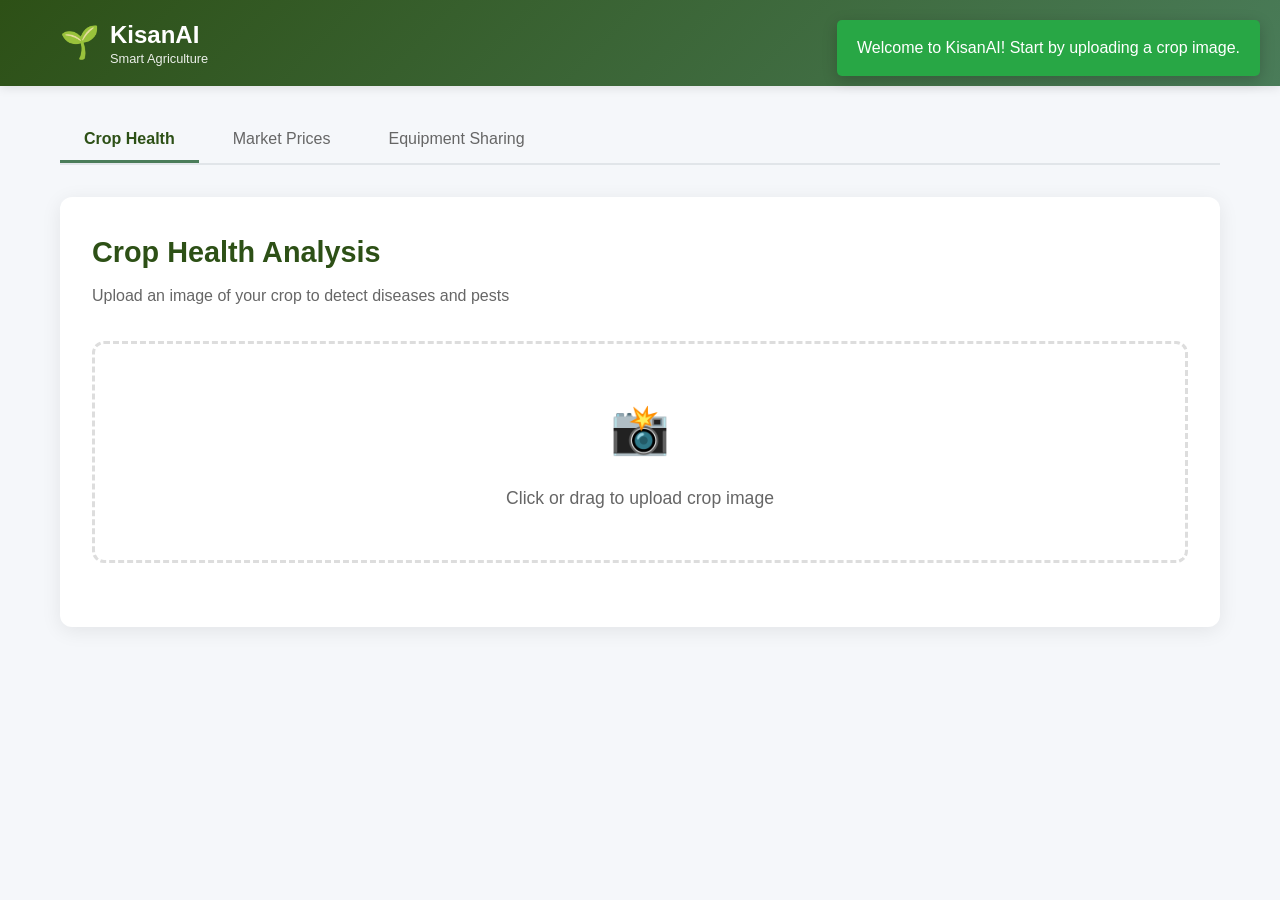
<file: prototype.html>
<!DOCTYPE html>
<html lang="en">
<head>
    <meta charset="UTF-8">
    <meta name="viewport" content="width=device-width, initial-scale=1.0">
    <title>KisanAI - Smart Agriculture Assistant</title>
    <link rel="stylesheet" href="prototype.css">
</head>
<body>
    <!-- Header -->
    <header class="header">
        <div class="container">
            <div class="logo">
                <span class="logo-icon">🌱</span>
                <div>
                    <h1>KisanAI</h1>
                    <p>Smart Agriculture</p>
                </div>
            </div>
            <div class="language-selector">
                <select id="languageSelect">
                    <option value="en">English</option>
                    <option value="te">Telugu</option>
                    <option value="hi">Hindi</option>
                </select>
            </div>
        </div>
    </header>

    <!-- Main Content -->
    <main class="main-content">
        <div class="container">
            <!-- Navigation Tabs -->
            <div class="tabs">
                <button class="tab-btn active" data-tab="crop-health">Crop Health</button>
                <button class="tab-btn" data-tab="market-prices">Market Prices</button>
                <button class="tab-btn" data-tab="equipment">Equipment Sharing</button>
            </div>

            <!-- Crop Health Section -->
            <div id="crop-health" class="tab-content active">
                <div class="section-card">
                    <h2>Crop Health Analysis</h2>
                    <p>Upload an image of your crop to detect diseases and pests</p>
                    
                    <div class="upload-area" id="uploadArea">
                        <div class="upload-content">
                            <span class="upload-icon">📸</span>
                            <p>Click or drag to upload crop image</p>
                            <input type="file" id="cropImage" accept="image/*" hidden>
                        </div>
                    </div>

                    <div id="analysisResult" class="analysis-result hidden">
                        <h3>Analysis Result</h3>
                        <div class="result-card">
                            <div class="status healthy">
                                <span class="status-icon">✅</span>
                                <span>Crop appears healthy</span>
                            </div>
                            <div class="recommendations">
                                <h4>Recommendations:</h4>
                                <ul>
                                    <li>Continue current watering schedule</li>
                                    <li>Apply organic fertilizer in 2 weeks</li>
                                    <li>Monitor for pest activity</li>
                                </ul>
                            </div>
                        </div>
                    </div>
                </div>
            </div>

            <!-- Market Prices Section -->
            <div id="market-prices" class="tab-content">
                <div class="section-card">
                    <h2>Market Prices</h2>
                    <p>Current market rates for agricultural products</p>
                    
                    <div class="price-grid">
                        <div class="price-card">
                            <h3>Rice</h3>
                            <div class="price">₹2,850/quintal</div>
                            <div class="change positive">+₹150</div>
                            <p>Visakhapatnam Mandi</p>
                        </div>
                        
                        <div class="price-card">
                            <h3>Wheat</h3>
                            <div class="price">₹2,200/quintal</div>
                            <div class="change negative">-₹50</div>
                            <p>Visakhapatnam Mandi</p>
                        </div>
                        
                        <div class="price-card">
                            <h3>Cotton</h3>
                            <div class="price">₹6,800/quintal</div>
                            <div class="change positive">+₹200</div>
                            <p>Visakhapatnam Mandi</p>
                        </div>
                        
                        <div class="price-card">
                            <h3>Groundnut</h3>
                            <div class="price">₹5,500/quintal</div>
                            <div class="change positive">+₹100</div>
                            <p>Visakhapatnam Mandi</p>
                        </div>
                    </div>

                    <div class="price-alerts">
                        <h3>Price Alerts</h3>
                        <div class="alert">
                            <span class="alert-icon">🔔</span>
                            <div>
                                <strong>Cotton prices rising!</strong>
                                <p>Good time to sell your cotton harvest</p>
                            </div>
                        </div>
                    </div>
                </div>
            </div>

            <!-- Equipment Sharing Section -->
            <div id="equipment" class="tab-content">
                <div class="section-card">
                    <h2>Equipment Sharing</h2>
                    <p>Find and share agricultural equipment with nearby farmers</p>
                    
                    <div class="equipment-filters">
                        <select id="equipmentType">
                            <option value="">All Equipment</option>
                            <option value="tractor">Tractor</option>
                            <option value="harvester">Harvester</option>
                            <option value="plough">Plough</option>
                            <option value="sprayer">Sprayer</option>
                        </select>
                        <button class="btn-primary" onclick="addEquipment()">Add Equipment</button>
                    </div>

                    <div class="equipment-grid">
                        <div class="equipment-card">
                            <div class="equipment-image">🚜</div>
                            <div class="equipment-info">
                                <h3>Mahindra Tractor</h3>
                                <p><strong>Owner:</strong> Ravi Kumar</p>
                                <p><strong>Location:</strong> Visakhapatnam</p>
                                <p><strong>Rate:</strong> ₹800/day</p>
                                <p><strong>Available:</strong> Mon-Fri</p>
                                <button class="btn-secondary">Contact Owner</button>
                            </div>
                        </div>

                        <div class="equipment-card">
                            <div class="equipment-image">🌾</div>
                            <div class="equipment-info">
                                <h3>Combine Harvester</h3>
                                <p><strong>Owner:</strong> Suresh Reddy</p>
                                <p><strong>Location:</strong> Visakhapatnam</p>
                                <p><strong>Rate:</strong> ₹1,200/day</p>
                                <p><strong>Available:</strong> Weekends</p>
                                <button class="btn-secondary">Contact Owner</button>
                            </div>
                        </div>

                        <div class="equipment-card">
                            <div class="equipment-image">💧</div>
                            <div class="equipment-info">
                                <h3>Water Sprayer</h3>
                                <p><strong>Owner:</strong> Lakshmi Devi</p>
                                <p><strong>Location:</strong> Visakhapatnam</p>
                                <p><strong>Rate:</strong> ₹300/day</p>
                                <p><strong>Available:</strong> Daily</p>
                                <button class="btn-secondary">Contact Owner</button>
                            </div>
                        </div>
                    </div>
                </div>
            </div>
        </div>
    </main>

    <!-- Equipment Form Modal -->
    <div id="equipmentModal" class="modal hidden">
        <div class="modal-content">
            <span class="close" onclick="closeModal()">&times;</span>
            <h2>Add Your Equipment</h2>
            <form id="equipmentForm">
                <input type="text" placeholder="Equipment Name" required>
                <select required>
                    <option value="">Equipment Type</option>
                    <option value="tractor">Tractor</option>
                    <option value="harvester">Harvester</option>
                    <option value="plough">Plough</option>
                    <option value="sprayer">Sprayer</option>
                </select>
                <input type="text" placeholder="Your Name" required>
                <input type="text" placeholder="Location" required>
                <input type="number" placeholder="Rate per day (₹)" required>
                <input type="text" placeholder="Availability" required>
                <button type="submit" class="btn-primary">Add Equipment</button>
            </form>
        </div>
    </div>

    <script src="prototype.js"></script>
</body>
</html>
</file>
<file: prototype.css>
/* Reset and Base Styles */
* {
    margin: 0;
    padding: 0;
    box-sizing: border-box;
}

body {
    font-family: 'Segoe UI', Tahoma, Geneva, Verdana, sans-serif;
    line-height: 1.6;
    color: #333;
    background-color: #f5f7fa;
}

.container {
    max-width: 1200px;
    margin: 0 auto;
    padding: 0 20px;
}

/* Header */
.header {
    background: linear-gradient(135deg, #2d5016, #4a7c59);
    color: white;
    padding: 1rem 0;
    box-shadow: 0 2px 10px rgba(0,0,0,0.1);
}

.header .container {
    display: flex;
    justify-content: space-between;
    align-items: center;
}

.logo {
    display: flex;
    align-items: center;
    gap: 10px;
}

.logo-icon {
    font-size: 2rem;
}

.logo h1 {
    font-size: 1.5rem;
    margin-bottom: -5px;
}

.logo p {
    font-size: 0.8rem;
    opacity: 0.9;
}

.language-selector select {
    padding: 8px 12px;
    border: none;
    border-radius: 5px;
    background: rgba(255,255,255,0.2);
    color: white;
    font-size: 0.9rem;
}

.language-selector select option {
    color: #333;
}

/* Main Content */
.main-content {
    padding: 2rem 0;
}

/* Tabs */
.tabs {
    display: flex;
    gap: 10px;
    margin-bottom: 2rem;
    border-bottom: 2px solid #e1e5e9;
}

.tab-btn {
    padding: 12px 24px;
    border: none;
    background: none;
    color: #666;
    font-size: 1rem;
    cursor: pointer;
    border-bottom: 3px solid transparent;
    transition: all 0.3s ease;
}

.tab-btn.active {
    color: #2d5016;
    border-bottom-color: #4a7c59;
    font-weight: 600;
}

.tab-btn:hover {
    color: #2d5016;
    background-color: rgba(45, 80, 22, 0.05);
}

/* Tab Content */
.tab-content {
    display: none;
}

.tab-content.active {
    display: block;
}

/* Section Cards */
.section-card {
    background: white;
    border-radius: 12px;
    padding: 2rem;
    box-shadow: 0 4px 20px rgba(0,0,0,0.08);
    margin-bottom: 2rem;
}

.section-card h2 {
    color: #2d5016;
    margin-bottom: 0.5rem;
    font-size: 1.8rem;
}

.section-card p {
    color: #666;
    margin-bottom: 2rem;
}

/* Upload Area */
.upload-area {
    border: 3px dashed #ddd;
    border-radius: 12px;
    padding: 3rem;
    text-align: center;
    cursor: pointer;
    transition: all 0.3s ease;
    margin-bottom: 2rem;
}

.upload-area:hover {
    border-color: #4a7c59;
    background-color: rgba(74, 124, 89, 0.05);
}

.upload-icon {
    font-size: 3rem;
    display: block;
    margin-bottom: 1rem;
}

.upload-content p {
    color: #666;
    font-size: 1.1rem;
    margin: 0;
}

/* Analysis Result */
.analysis-result {
    margin-top: 2rem;
}

.result-card {
    background: #f8fffe;
    border: 2px solid #e6f7e1;
    border-radius: 8px;
    padding: 1.5rem;
}

.status {
    display: flex;
    align-items: center;
    gap: 10px;
    margin-bottom: 1rem;
    font-weight: 600;
}

.status.healthy {
    color: #2d5016;
}

.status-icon {
    font-size: 1.2rem;
}

.recommendations h4 {
    color: #2d5016;
    margin-bottom: 0.5rem;
}

.recommendations ul {
    list-style: none;
    padding-left: 0;
}

.recommendations li {
    padding: 0.3rem 0;
    position: relative;
    padding-left: 1.5rem;
}

.recommendations li::before {
    content: '→';
    position: absolute;
    left: 0;
    color: #4a7c59;
    font-weight: bold;
}

/* Price Grid */
.price-grid {
    display: grid;
    grid-template-columns: repeat(auto-fit, minmax(250px, 1fr));
    gap: 1.5rem;
    margin-bottom: 2rem;
}

.price-card {
    background: white;
    border: 2px solid #e1e5e9;
    border-radius: 8px;
    padding: 1.5rem;
    text-align: center;
    transition: all 0.3s ease;
}

.price-card:hover {
    border-color: #4a7c59;
    transform: translateY(-2px);
    box-shadow: 0 4px 15px rgba(0,0,0,0.1);
}

.price-card h3 {
    color: #2d5016;
    margin-bottom: 0.5rem;
}

.price {
    font-size: 1.5rem;
    font-weight: bold;
    color: #333;
    margin-bottom: 0.5rem;
}

.change {
    font-size: 0.9rem;
    font-weight: 600;
    margin-bottom: 0.5rem;
}

.change.positive {
    color: #28a745;
}

.change.negative {
    color: #dc3545;
}

.price-card p {
    color: #666;
    font-size: 0.9rem;
    margin: 0;
}

/* Price Alerts */
.price-alerts {
    background: #fff3cd;
    border: 2px solid #ffeaa7;
    border-radius: 8px;
    padding: 1.5rem;
}

.price-alerts h3 {
    color: #856404;
    margin-bottom: 1rem;
}

.alert {
    display: flex;
    align-items: flex-start;
    gap: 12px;
}

.alert-icon {
    font-size: 1.2rem;
    margin-top: 2px;
}

.alert strong {
    color: #856404;
}

.alert p {
    margin: 0.3rem 0 0 0;
    color: #6c5005;
}

/* Equipment */
.equipment-filters {
    display: flex;
    gap: 1rem;
    align-items: center;
    margin-bottom: 2rem;
    flex-wrap: wrap;
}

.equipment-filters select {
    padding: 10px 15px;
    border: 2px solid #e1e5e9;
    border-radius: 6px;
    font-size: 1rem;
    background: white;
}

.equipment-grid {
    display: grid;
    grid-template-columns: repeat(auto-fit, minmax(300px, 1fr));
    gap: 1.5rem;
}

.equipment-card {
    background: white;
    border: 2px solid #e1e5e9;
    border-radius: 8px;
    padding: 1.5rem;
    transition: all 0.3s ease;
}

.equipment-card:hover {
    border-color: #4a7c59;
    transform: translateY(-2px);
    box-shadow: 0 4px 15px rgba(0,0,0,0.1);
}

.equipment-image {
    font-size: 3rem;
    text-align: center;
    margin-bottom: 1rem;
}

.equipment-info h3 {
    color: #2d5016;
    margin-bottom: 1rem;
}

.equipment-info p {
    margin-bottom: 0.5rem;
    font-size: 0.9rem;
}

/* Buttons */
.btn-primary, .btn-secondary {
    padding: 10px 20px;
    border: none;
    border-radius: 6px;
    font-size: 1rem;
    cursor: pointer;
    transition: all 0.3s ease;
    text-decoration: none;
    display: inline-block;
    text-align: center;
}

.btn-primary {
    background: #4a7c59;
    color: white;
}

.btn-primary:hover {
    background: #2d5016;
    transform: translateY(-1px);
}

.btn-secondary {
    background: white;
    color: #4a7c59;
    border: 2px solid #4a7c59;
}

.btn-secondary:hover {
    background: #4a7c59;
    color: white;
}

/* Modal */
.modal {
    position: fixed;
    top: 0;
    left: 0;
    width: 100%;
    height: 100%;
    background: rgba(0,0,0,0.5);
    display: flex;
    align-items: center;
    justify-content: center;
    z-index: 1000;
}

.modal-content {
    background: white;
    padding: 2rem;
    border-radius: 12px;
    width: 90%;
    max-width: 500px;
    position: relative;
}

.close {
    position: absolute;
    top: 10px;
    right: 20px;
    font-size: 2rem;
    cursor: pointer;
    color: #999;
}

.close:hover {
    color: #333;
}

#equipmentForm {
    display: flex;
    flex-direction: column;
    gap: 1rem;
}

#equipmentForm input,
#equipmentForm select {
    padding: 12px;
    border: 2px solid #e1e5e9;
    border-radius: 6px;
    font-size: 1rem;
}

#equipmentForm input:focus,
#equipmentForm select:focus {
    outline: none;
    border-color: #4a7c59;
}

/* Utility Classes */
.hidden {
    display: none !important;
}

/* Responsive Design */
@media (max-width: 768px) {
    .container {
        padding: 0 15px;
    }
    
    .tabs {
        flex-wrap: wrap;
    }
    
    .tab-btn {
        padding: 10px 16px;
        font-size: 0.9rem;
    }
    
    .section-card {
        padding: 1.5rem;
    }
    
    .upload-area {
        padding: 2rem 1rem;
    }
    
    .equipment-filters {
        flex-direction: column;
        align-items: stretch;
    }
    
    .equipment-filters select,
    .equipment-filters button {
        width: 100%;
    }
}

@media (max-width: 480px) {
    .header .container {
        flex-direction: column;
        gap: 1rem;
        text-align: center;
    }
    
    .main-content {
        padding: 1rem 0;
    }
    
    .section-card {
        padding: 1rem;
    }
    
    .price-grid {
        grid-template-columns: 1fr;
    }
    
    .equipment-grid {
        grid-template-columns: 1fr;
    }
}
</file>
